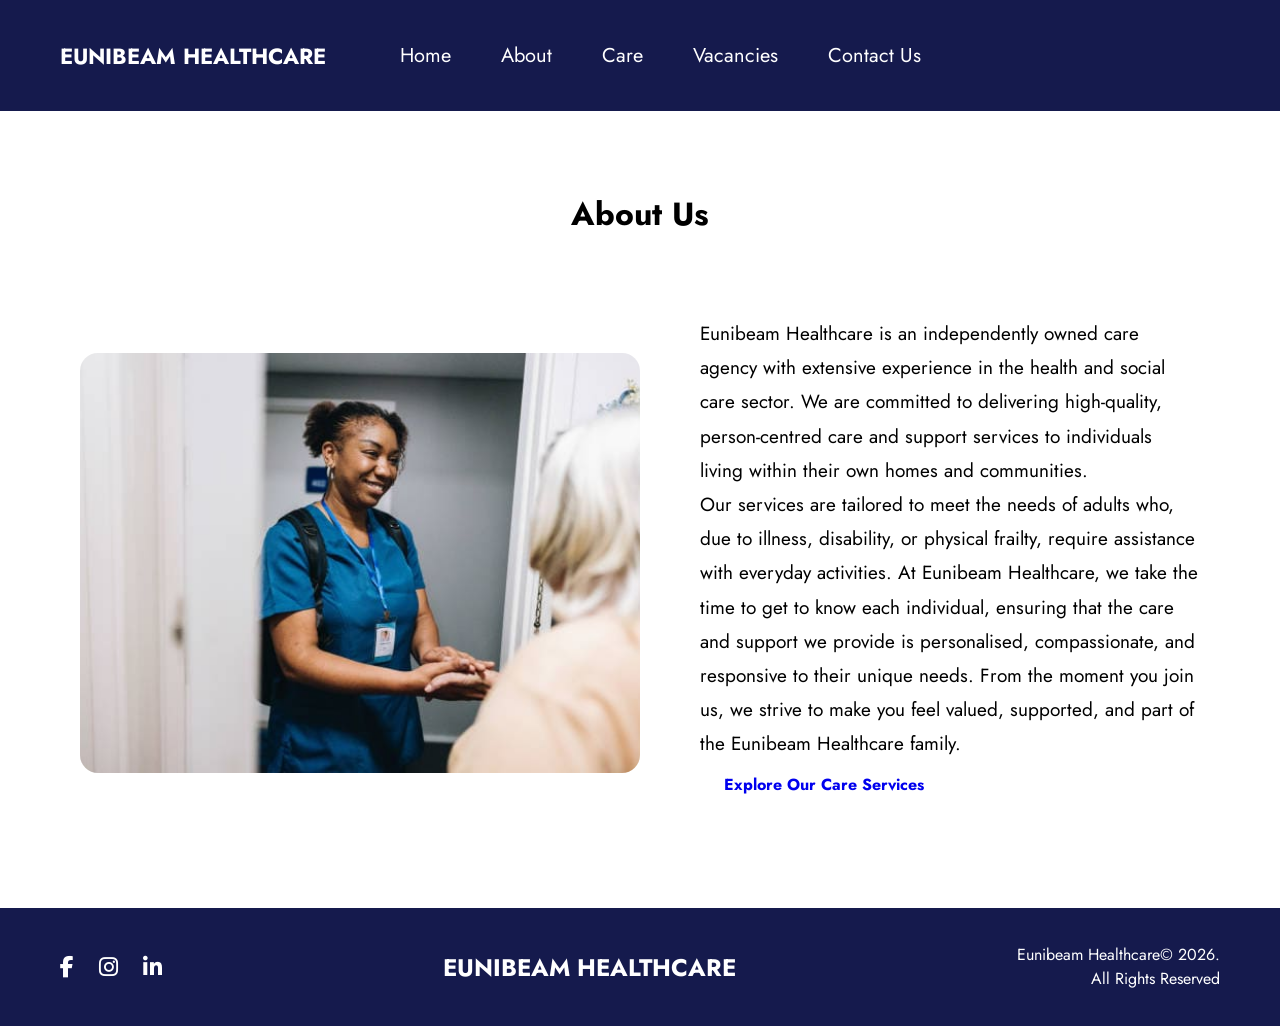
<file: about.html>
<!DOCTYPE html>
<html lang="en">
<head>
    <meta charset="UTF-8">
    <meta name="viewport" content="width=device-width, initial-scale=1.0">
    
    <title>About Eunibeam Healthcare | Trusted Home Care Provider in the UK</title>

    <meta name="description" content="Learn about Eunibeam Healthcare, our mission, values, and commitment to delivering compassionate, person-centred home care services across the UK.">
    <meta name="robots" content="index, follow">

    <link rel="canonical" href="https://eunibeamhealthcare.co.uk/about.html">

    <meta property="og:title" content="About Eunibeam Healthcare">
    <meta property="og:description" content="Discover our commitment to compassionate, person-centred healthcare services.">
    <meta property="og:image" content="https://eunibeamhealthcare.co.uk/images/aboutus-2.jpg">
    <meta property="og:url" content="https://eunibeamhealthcare.co.uk/about.html">
    <meta property="og:type" content="website">

    <link rel="stylesheet" href="main.css">
    <link rel="stylesheet" href="about.css">
    <link rel="preconnect" href="https://fonts.googleapis.com">
    <link rel="preconnect" href="https://fonts.gstatic.com" crossorigin>
    <link href="https://fonts.googleapis.com/css2?family=Jost:ital,wght@0,100..900;1,100..900&display=swap" rel="stylesheet">
    <link rel="stylesheet" href="https://cdnjs.cloudflare.com/ajax/libs/font-awesome/6.5.1/css/all.min.css">
</head>
<body>

    <!-- Menu Section -->
    <nav>
        <a href="home.html" class="logo">EUNIBEAM HEALTHCARE</a>
        <ul class="menu">
            <li><a href="home.html">Home</a></li>
            <li><a href="about.html">About</a></li>
            <li><a href="care.html">Care</a></li>
            <li><a href="vacancies.html">Vacancies</a></li>
            <li><a href="contactus.html">Contact Us</a></li>
        </ul>
    </nav>

    <!--Introduction Section-->
    <h1 class="main-title">About Us</h1>

    <section class="introduction">
        <img src="images/aboutus-2.jpg" alt="Professional caregiver supporting an elderly client at home">

        <div class="text-content">
            <p>
                Eunibeam Healthcare is an independently owned care agency with extensive experience in the health and social care sector. We are committed to delivering high-quality, person-centred care and support services to individuals living within their own homes and communities.
            </p>

            <p>
                Our services are tailored to meet the needs of adults who, due to illness, disability, or physical frailty, require assistance with everyday activities. At Eunibeam Healthcare, we take the time to get to know each individual, ensuring that the care and support we provide is personalised, compassionate, and responsive to their unique needs. From the moment you join us, we strive to make you feel valued, supported, and part of the Eunibeam Healthcare family.
            </p>

            <a href="care.html" class="btn">Explore Our Care Services</a>
        </div>
    </section>

<!--Footer Section-->

<footer>
    <div class="footer-socials">
        <a href="#"><i class="fa-brands fa-facebook-f"></i></a>
        <a href="#"><i class="fa-brands fa-instagram"></i></a>
        <a href="#"><i class="fa-brands fa-linkedin-in"></i></a>
    </div>

    <div class="footer-logo">EUNIBEAM HEALTHCARE</div>

    <p class="footer-copy">
        Eunibeam Healthcare© 2026.<br>
        All Rights Reserved
    </p>
</footer>

    <!-- Link to JS -->
    <script src="script.js"></script>
</body>
</html>
</file>
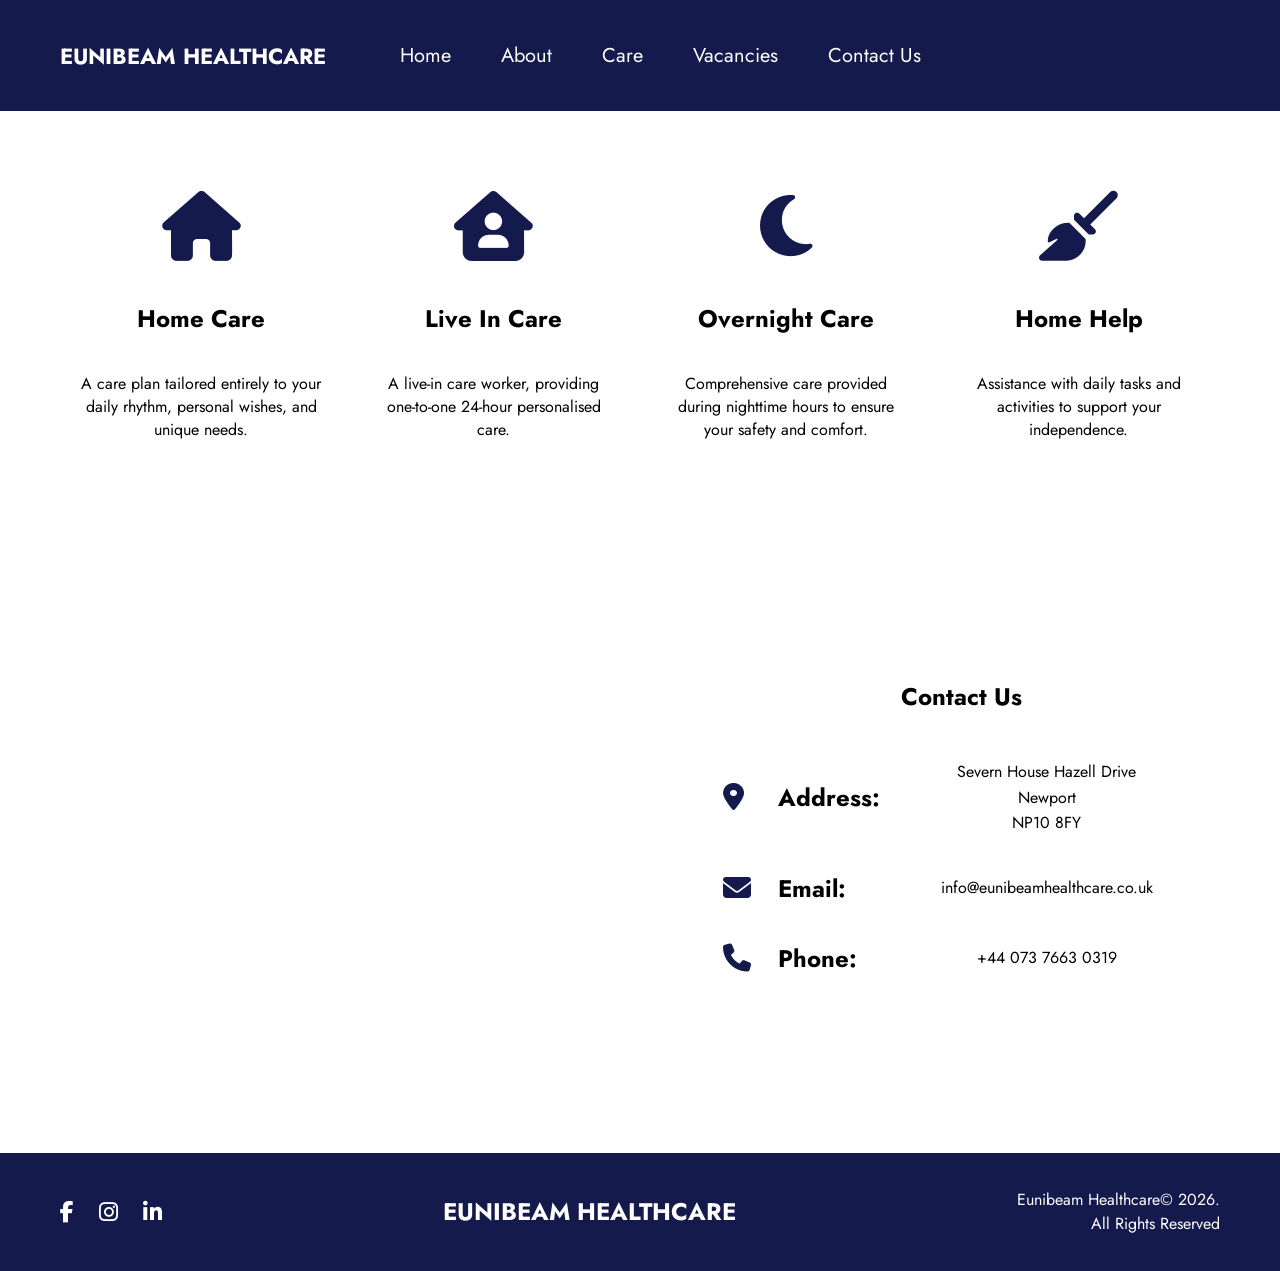
<file: care.html>
<!DOCTYPE html>
<html lang="en">
<head>
    <meta charset="UTF-8">
    <meta name="viewport" content="width=device-width, initial-scale=1.0">

    <title>Eunibeam Healthcare | Home Care & Support Services in the UK</title>

    <meta name="description" content="Explore Eunibeam Healthcare's care services, including home care, live-in care, overnight care, and home help designed to support independence, safety, and wellbeing.">
    <meta name="robots" content="index, follow">

    <link rel="canonical" href="https://eunibeamhealthcare.co.uk/care.html">

    <meta property="og:title" content="Eunibeam Healthcare | Home Care & Support Services">
    <meta property="og:description" content="Discover person-centred care services including home care, live-in care, overnight care, and home help.">
    <meta property="og:image" content="https://eunibeamhealthcare.co.uk/images/carehome-1.jpg">
    <meta property="og:url" content="https://eunibeamhealthcare.co.uk/care.html">
    <meta property="og:type" content="website">

    <link rel="stylesheet" href="main.css">
    <link rel="stylesheet" href="care.css">
    <link rel="preconnect" href="https://fonts.googleapis.com">
    <link rel="preconnect" href="https://fonts.gstatic.com" crossorigin>
    <link href="https://fonts.googleapis.com/css2?family=Jost:ital,wght@0,100..900;1,100..900&display=swap" rel="stylesheet">
    <link rel="stylesheet" href="https://cdnjs.cloudflare.com/ajax/libs/font-awesome/6.5.1/css/all.min.css">
</head>
<body>

    <!-- Menu Section -->
    <nav>
        <a href="home.html" class="logo">EUNIBEAM HEALTHCARE</a>
        <ul class="menu">
            <li><a href="home.html">Home</a></li>
            <li><a href="about.html">About</a></li>
            <li><a href="care.html">Care</a></li>
            <li><a href="vacancies.html">Vacancies</a></li>
            <li><a href="contactus.html">Contact Us</a></li>
        </ul>
    </nav>

<!--Care Services Section-->

<section class="care-services">
    <a href="home-care.html" class="card">
        <i class="fa-solid fa-house"></i>
        <h2>Home Care</h2>
        <p>A care plan tailored entirely to your daily rhythm, personal wishes, and unique needs.</p>
    </a>


    <a href="live-in-care.html" class="card">
        <i class="fa-solid fa-house-user"></i>
        <h2>Live In Care</h2>
        <p>A live-in care worker, providing one-to-one 24-hour personalised care.</p>
    </a>

    <a href="overnight-care.html" class="card">
        <i class="fa-solid fa-moon"></i>
        <h2>Overnight Care</h2>
        <p>Comprehensive care provided during nighttime hours to ensure your safety and comfort.</p>
    </a>

    <a href="home-help.html" class="card">
        <i class="fa-solid fa-broom"></i>
        <h2>Home Help</h2>
        <p>Assistance with daily tasks and activities to support your independence.</p>
    </a>
</section>

<!--Contact Us Section-->
<section class="contact-us">
    <div class="map">
        <iframe src="https://www.google.com/maps/embed?pb=!1m18!1m12!1m3!1d2480.542052945744!2d-3.047261573347267!3d51.55829582182495!2m3!1f0!2f0!3f0!3m2!1i1024!2i768!4f13.1!3m3!1m2!1s0x4871eba6efa26445%3A0x283ad8e252f9e01e!2sHSJ%20accountants%2C%20business%20%26%20tax%20advisors!5e0!3m2!1sen!2suk!4v1782477375162!5m2!1sen!2suk" width="600" height="450" style="border:0;" allowfullscreen="" loading="lazy" referrerpolicy="strict-origin-when-cross-origin" title="Eunibeam Healthcare location map"></iframe>
    </div>

    <div class="contact-info">
    <h1>Contact Us</h1>

    <div class="contact-item">
        <i class="fa-solid fa-location-dot"></i>
        <h2>Address:</h2>
        <p>Severn House Hazell Drive<br>Newport<br>NP10 8FY</p>
    </div>

    <div class="contact-item">
        <i class="fa-solid fa-envelope"></i>
        <h2>Email:</h2>
        <p>
            <a href="mailto:info@care.com" onclick="return confirm('Are you sure you want to email us?')">
                info@eunibeamhealthcare.co.uk
            </a>
        </p>
    </div>

    <div class="contact-item">
        <i class="fa-solid fa-phone"></i>
        <h2>Phone:</h2>
        <p>
            <a href="tel:+4407376630319" onclick="return confirm('Are you sure you want to call us?')">
                +44 073 7663 0319
            </a>
        </p>
    </div>
</div>
</section>

<!--Footer Section-->

<footer>
    <div class="footer-socials">
        <a href="#"><i class="fa-brands fa-facebook-f"></i></a>
        <a href="#"><i class="fa-brands fa-instagram"></i></a>
        <a href="#"><i class="fa-brands fa-linkedin-in"></i></a>
    </div>

    <div class="footer-logo">EUNIBEAM HEALTHCARE</div>

    <p class="footer-copy">
        Eunibeam Healthcare© 2026.<br>
        All Rights Reserved
    </p>
</footer>


 <!-- Link to JS -->
    <script src="script.js"></script>

</body>
</html>
</file>
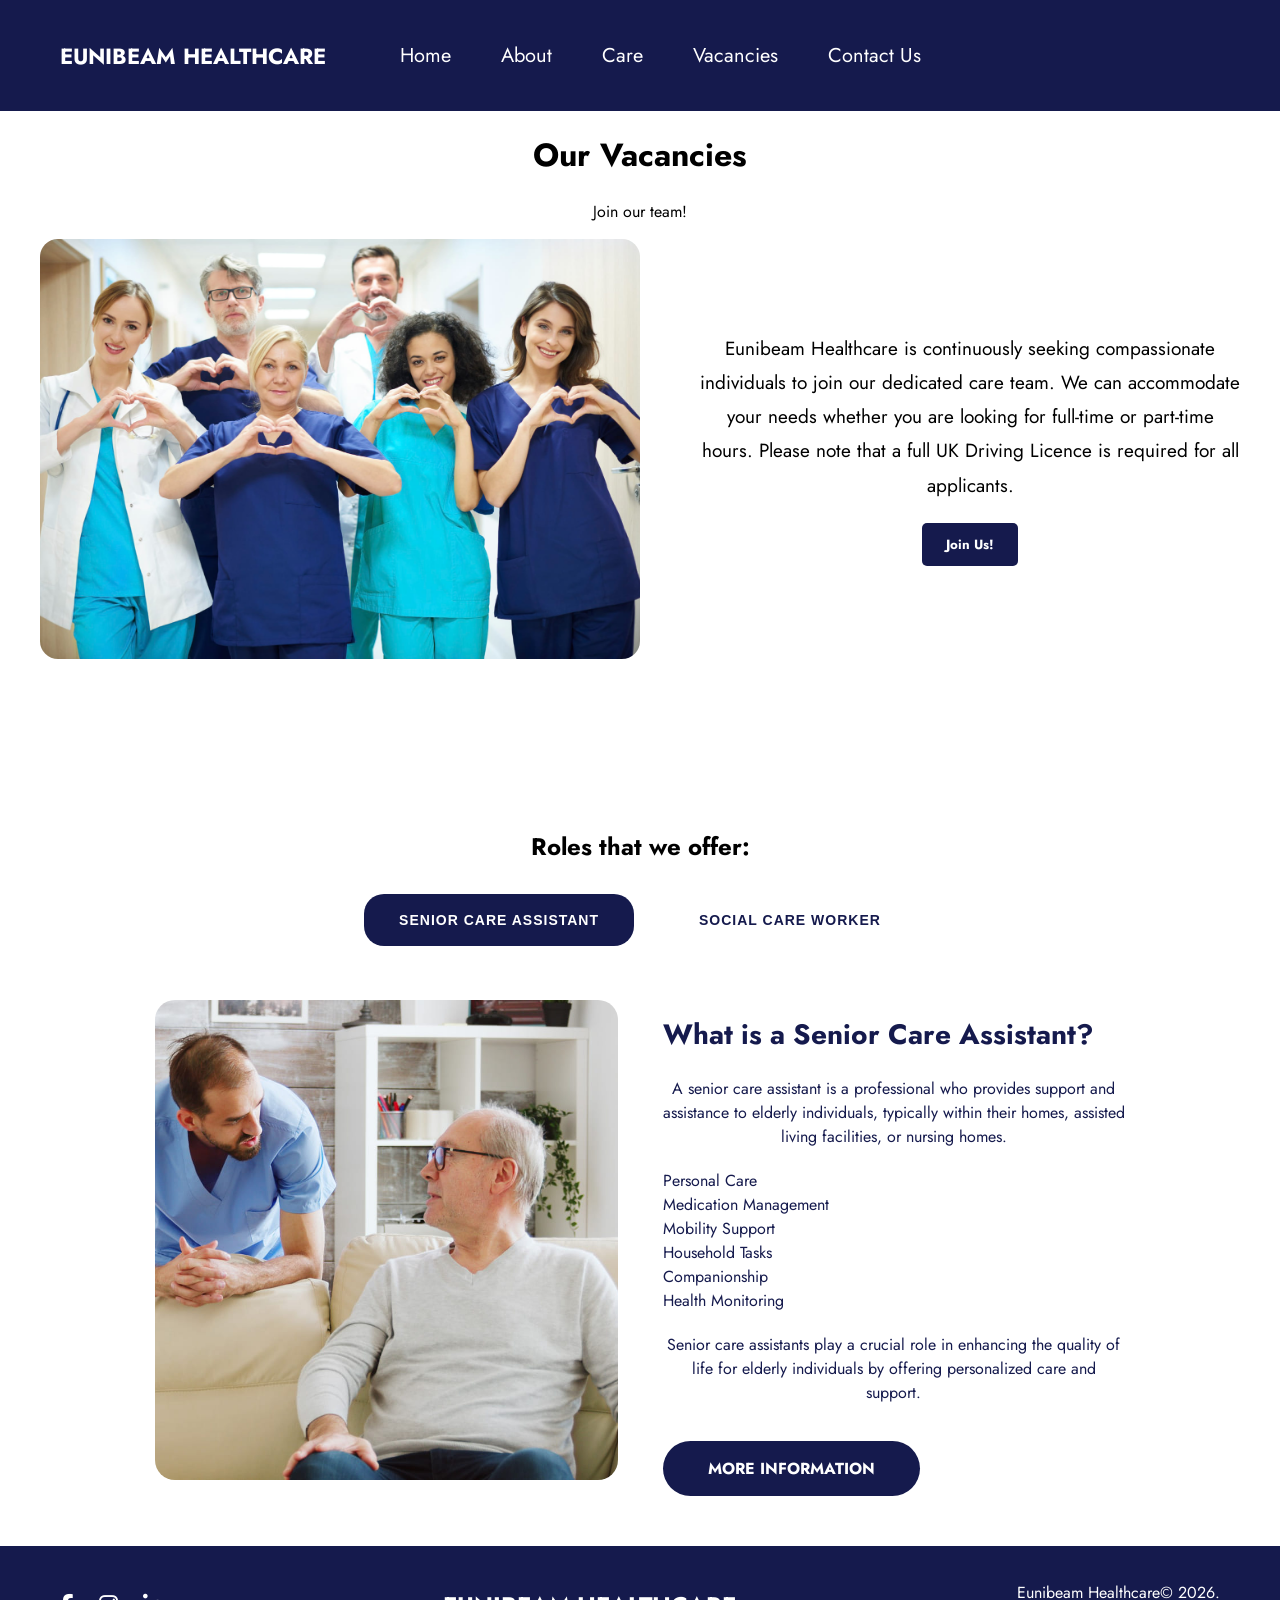
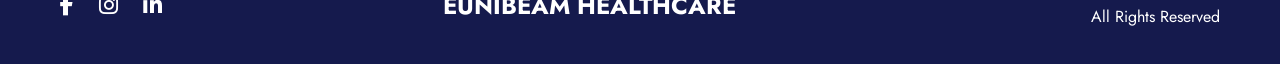
<file: vacancies.html>
<!DOCTYPE html>
<html lang="en">
<head>
    <meta charset="UTF-8">
    <meta name="viewport" content="width=device-width, initial-scale=1.0">

    <title>Healthcare Vacancies | Join the Eunibeam Healthcare Team</title>

    <meta name="description" content="Explore rewarding healthcare career opportunities at Eunibeam Healthcare. Join our compassionate team as a Senior Care Assistant or Social Care Worker and make a difference every day.">

    <meta name="robots" content="index, follow">

    <link rel="canonical" href="https://eunibeamhealthcare.co.uk/vacancies.html">

    <meta property="og:title" content="Healthcare Vacancies | Eunibeam Healthcare">
    <meta property="og:description" content="Discover exciting healthcare career opportunities with Eunibeam Healthcare and become part of our dedicated care team.">
    <meta property="og:image" content="https://eunibeamhealthcare.co.uk/images/vacancies-1.jpg">
    <meta property="og:url" content="https://eunibeamhealthcare.co.uk/vacancies.html">
    <meta property="og:type" content="website">

    <link rel="stylesheet" href="main.css">
    <link rel="stylesheet" href="vacancies.css">
    <link rel="preconnect" href="https://fonts.googleapis.com">
    <link rel="preconnect" href="https://fonts.gstatic.com" crossorigin>
    <link href="https://fonts.googleapis.com/css2?family=Jost:ital,wght@0,100..900;1,100..900&display=swap" rel="stylesheet">
    <link rel="stylesheet" href="https://cdnjs.cloudflare.com/ajax/libs/font-awesome/6.5.1/css/all.min.css">
</head>
<body>

    <!-- Menu Section -->
    <nav>
        <a href="home.html" class="logo">EUNIBEAM HEALTHCARE</a>
        <ul class="menu">
            <li><a href="home.html">Home</a></li>
            <li><a href="about.html">About</a></li>
            <li><a href="care.html">Care</a></li>
            <li><a href="vacancies.html">Vacancies</a></li>
            <li><a href="contactus.html">Contact Us</a></li>
        </ul>
    </nav>

    <h1>Our Vacancies</h1>
    <p>Join our team!</p>

    <!-- intro -->
    <section class="intro">
        <img src="images/vacancies-1.jpg" alt="Healthcare professionals working together at Eunibeam Healthcare">

        <div class="content">
            <p>
                Eunibeam Healthcare is continuously seeking compassionate individuals to join our dedicated care team. We can accommodate your needs whether you are looking for full-time or part-time hours. Please note that a full UK Driving Licence is required for all applicants.
            </p>

            <button>
                <a href="join-us.html">Join Us!</a>
            </button>
        </div>
    </section>

    <!--Roles available-->
    <section class="roles">
        <h1>Roles that we offer:</h1>

        <div class="role-tabs">
            <button class="role-tab active" data-role="senior">Senior Care Assistant</button>
            <button class="role-tab" data-role="social">Social Care Worker</button>
        </div>

        <div class="role-content">
            <div class="role-image">
                <img id="roleImage" src="images/seniorcareassistance-1.jpg" alt="Senior Care Assistant supporting an elderly client">
            </div>

            <div class="role-text">
                <h2 id="roleTitle">What is a Senior Care Assistant?</h2>

                <p id="roleDescription">
                    A senior care assistant is a professional who provides support and assistance to elderly individuals, typically within their homes, assisted living facilities, or nursing homes.
                </p>

                <ul id="roleList">
                    <li>Personal Care</li>
                    <li>Medication Management</li>
                    <li>Mobility Support</li>
                    <li>Household Tasks</li>
                    <li>Companionship</li>
                    <li>Health Monitoring</li>
                </ul>

                <p id="roleEnding">
                    Senior care assistants play a crucial role in enhancing the quality of life for elderly individuals by offering personalized care and support.
                </p>

                <a href="join-us.html" class="role-btn">More Information</a>
            </div>
        </div>
    </section>

    <!--Footer Section-->

    <footer>
        <div class="footer-socials">
            <a href="#"><i class="fa-brands fa-facebook-f"></i></a>
            <a href="#"><i class="fa-brands fa-instagram"></i></a>
            <a href="#"><i class="fa-brands fa-linkedin-in"></i></a>
        </div>

        <div class="footer-logo">EUNIBEAM HEALTHCARE</div>

        <p class="footer-copy">
            Eunibeam Healthcare© 2026.<br>
            All Rights Reserved
        </p>
    </footer>

    <!-- Link to JS -->
    <script src="script.js"></script>

</body>
</html>
</file>
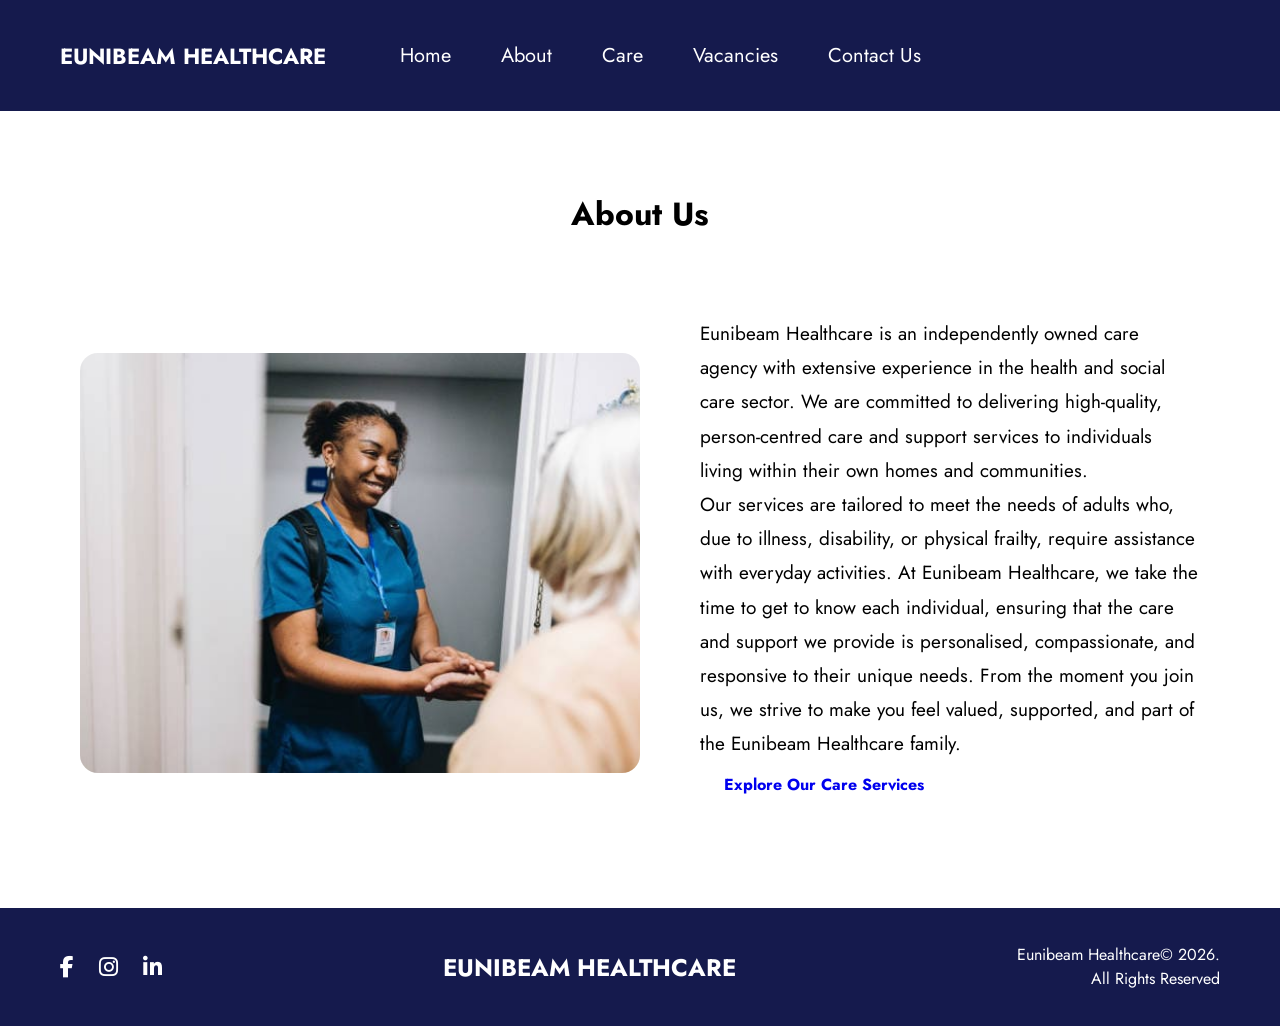
<file: pages/about.html>
<!DOCTYPE html>
<html lang="en">
<head>
    <meta charset="UTF-8">
    <meta name="viewport" content="width=device-width, initial-scale=1.0">
    
    <title>About Eunibeam Healthcare | Trusted Home Care Provider in the UK</title>

    <meta name="description" content="Learn about Eunibeam Healthcare, our mission, values, and commitment to delivering compassionate, person-centred home care services across the UK.">
    <meta name="robots" content="index, follow">

    <link rel="canonical" href="https://eunibeamhealthcare.co.uk/about.html">

    <meta property="og:title" content="About Eunibeam Healthcare">
    <meta property="og:description" content="Discover our commitment to compassionate, person-centred healthcare services.">
    <meta property="og:image" content="https://eunibeamhealthcare.co.uk/images/aboutus-2.jpg">
    <meta property="og:url" content="https://eunibeamhealthcare.co.uk/about.html">
    <meta property="og:type" content="website">

    <link rel="stylesheet" href="../css/main.css">
    <link rel="stylesheet" href="../css/about.css">
    <link rel="preconnect" href="https://fonts.googleapis.com">
    <link rel="preconnect" href="https://fonts.gstatic.com" crossorigin>
    <link href="https://fonts.googleapis.com/css2?family=Jost:ital,wght@0,100..900;1,100..900&display=swap" rel="stylesheet">
    <link rel="stylesheet" href="https://cdnjs.cloudflare.com/ajax/libs/font-awesome/6.5.1/css/all.min.css">
</head>
<body>

    <!-- Menu Section -->
    <nav>
        <a href="../index.html" class="logo">EUNIBEAM HEALTHCARE</a>
        <ul class="menu">
            <li><a href="../index.html">Home</a></li>
            <li><a href="about.html">About</a></li>
            <li><a href="care.html">Care</a></li>
            <li><a href="vacancies.html">Vacancies</a></li>
            <li><a href="contactus.html">Contact Us</a></li>
        </ul>
    </nav>

    <!--Introduction Section-->
    <h1 class="main-title">About Us</h1>

    <section class="introduction">
        <img src="../images/aboutus-2.jpg" alt="Professional caregiver supporting an elderly client at home">

        <div class="text-content">
            <p>
                Eunibeam Healthcare is an independently owned care agency with extensive experience in the health and social care sector. We are committed to delivering high-quality, person-centred care and support services to individuals living within their own homes and communities.
            </p>

            <p>
                Our services are tailored to meet the needs of adults who, due to illness, disability, or physical frailty, require assistance with everyday activities. At Eunibeam Healthcare, we take the time to get to know each individual, ensuring that the care and support we provide is personalised, compassionate, and responsive to their unique needs. From the moment you join us, we strive to make you feel valued, supported, and part of the Eunibeam Healthcare family.
            </p>

            <a href="care.html" class="btn">Explore Our Care Services</a>
        </div>
    </section>

<!--Footer Section-->

<footer>
    <div class="footer-socials">
        <a href="#"><i class="fa-brands fa-facebook-f"></i></a>
        <a href="#"><i class="fa-brands fa-instagram"></i></a>
        <a href="#"><i class="fa-brands fa-linkedin-in"></i></a>
    </div>

    <div class="footer-logo">EUNIBEAM HEALTHCARE</div>

    <p class="footer-copy">
        Eunibeam Healthcare© 2026.<br>
        All Rights Reserved
    </p>
</footer>

    <!-- Link to JS -->
    <script src="../js/script.js"></script>
</body>
</html>
</file>
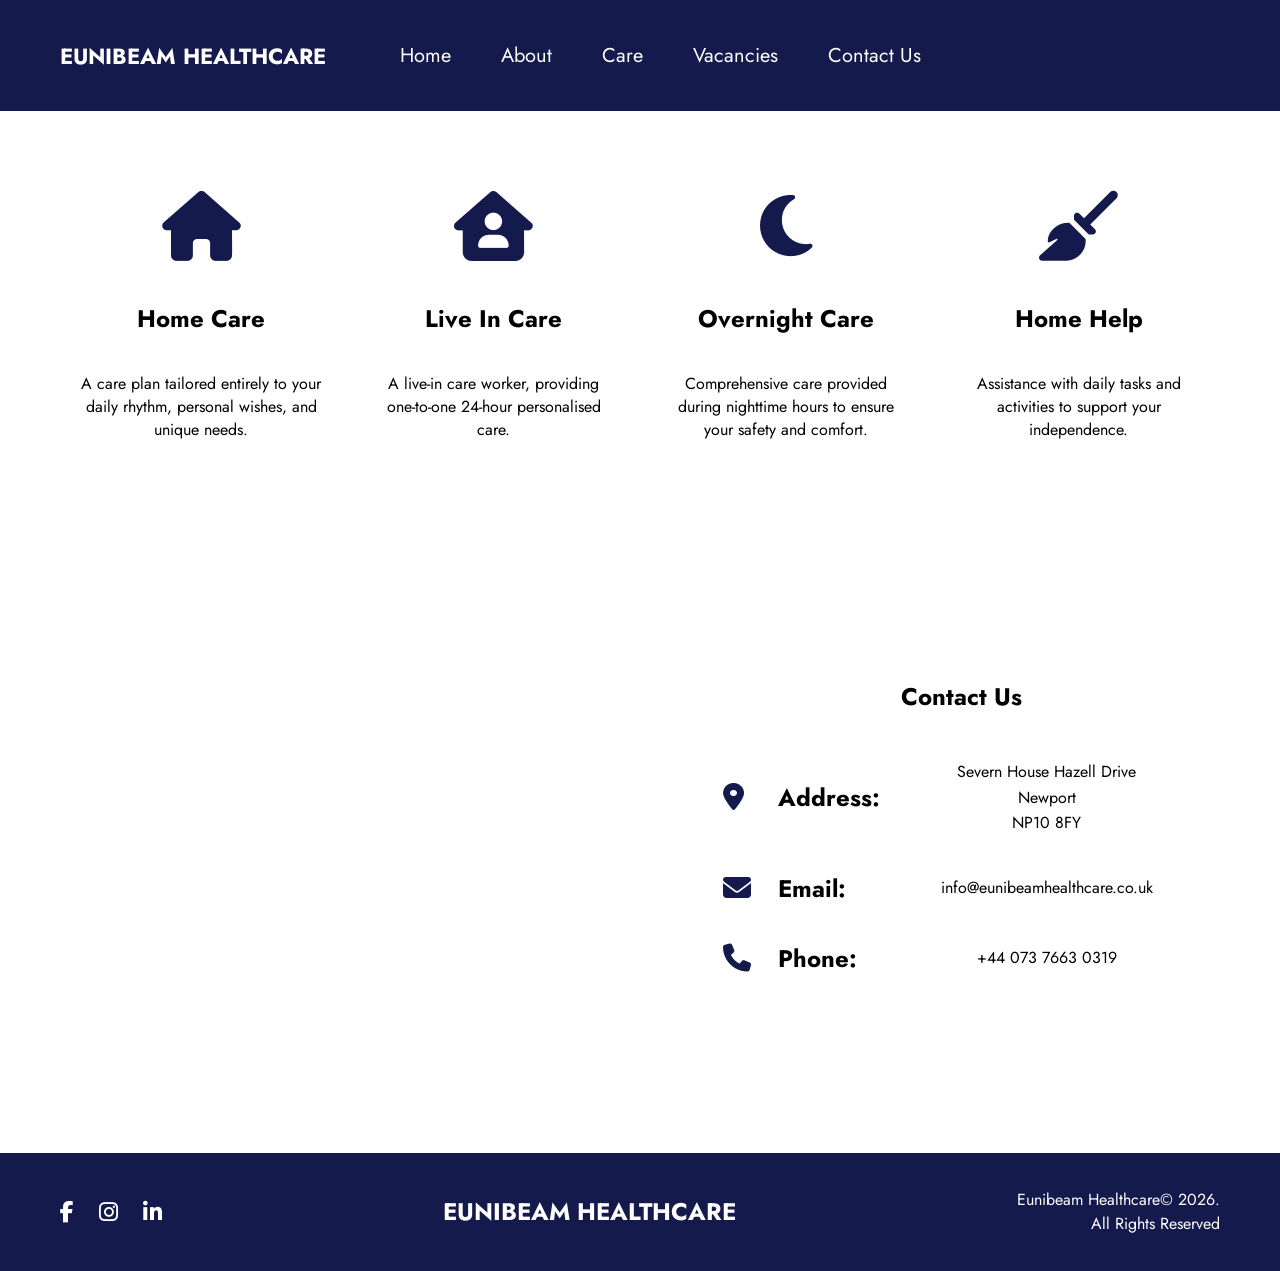
<file: pages/care.html>
<!DOCTYPE html>
<html lang="en">
<head>
    <meta charset="UTF-8">
    <meta name="viewport" content="width=device-width, initial-scale=1.0">

    <title>Eunibeam Healthcare | Home Care & Support Services in the UK</title>

    <meta name="description" content="Explore Eunibeam Healthcare's care services, including home care, live-in care, overnight care, and home help designed to support independence, safety, and wellbeing.">
    <meta name="robots" content="index, follow">

    <link rel="canonical" href="https://eunibeamhealthcare.co.uk/care.html">

    <meta property="og:title" content="Eunibeam Healthcare | Home Care & Support Services">
    <meta property="og:description" content="Discover person-centred care services including home care, live-in care, overnight care, and home help.">
    <meta property="og:image" content="https://eunibeamhealthcare.co.uk/images/carehome-1.jpg">
    <meta property="og:url" content="https://eunibeamhealthcare.co.uk/care.html">
    <meta property="og:type" content="website">

    <link rel="stylesheet" href="../css/main.css">
    <link rel="stylesheet" href="../css/care.css">
    <link rel="preconnect" href="https://fonts.googleapis.com">
    <link rel="preconnect" href="https://fonts.gstatic.com" crossorigin>
    <link href="https://fonts.googleapis.com/css2?family=Jost:ital,wght@0,100..900;1,100..900&display=swap" rel="stylesheet">
    <link rel="stylesheet" href="https://cdnjs.cloudflare.com/ajax/libs/font-awesome/6.5.1/css/all.min.css">
</head>
<body>

    <!-- Menu Section -->
    <nav>
        <a href="../index.html" class="logo">EUNIBEAM HEALTHCARE</a>
        <ul class="menu">
            <li><a href="../index.html">Home</a></li>
            <li><a href="about.html">About</a></li>
            <li><a href="care.html">Care</a></li>
            <li><a href="vacancies.html">Vacancies</a></li>
            <li><a href="contactus.html">Contact Us</a></li>
        </ul>
    </nav>

<!--Care Services Section-->

<section class="care-services">
    <a href="home-care.html" class="card">
        <i class="fa-solid fa-house"></i>
        <h2>Home Care</h2>
        <p>A care plan tailored entirely to your daily rhythm, personal wishes, and unique needs.</p>
    </a>


    <a href="live-in-care.html" class="card">
        <i class="fa-solid fa-house-user"></i>
        <h2>Live In Care</h2>
        <p>A live-in care worker, providing one-to-one 24-hour personalised care.</p>
    </a>

    <a href="overnight-care.html" class="card">
        <i class="fa-solid fa-moon"></i>
        <h2>Overnight Care</h2>
        <p>Comprehensive care provided during nighttime hours to ensure your safety and comfort.</p>
    </a>

    <a href="home-help.html" class="card">
        <i class="fa-solid fa-broom"></i>
        <h2>Home Help</h2>
        <p>Assistance with daily tasks and activities to support your independence.</p>
    </a>
</section>

<!--Contact Us Section-->
<section class="contact-us">
    <div class="map">
        <iframe src="https://www.google.com/maps/embed?pb=!1m18!1m12!1m3!1d2480.542052945744!2d-3.047261573347267!3d51.55829582182495!2m3!1f0!2f0!3f0!3m2!1i1024!2i768!4f13.1!3m3!1m2!1s0x4871eba6efa26445%3A0x283ad8e252f9e01e!2sHSJ%20accountants%2C%20business%20%26%20tax%20advisors!5e0!3m2!1sen!2suk!4v1782477375162!5m2!1sen!2suk" width="600" height="450" style="border:0;" allowfullscreen="" loading="lazy" referrerpolicy="strict-origin-when-cross-origin" title="Eunibeam Healthcare location map"></iframe>
    </div>

    <div class="contact-info">
    <h1>Contact Us</h1>

    <div class="contact-item">
        <i class="fa-solid fa-location-dot"></i>
        <h2>Address:</h2>
        <p>Severn House Hazell Drive<br>Newport<br>NP10 8FY</p>
    </div>

    <div class="contact-item">
        <i class="fa-solid fa-envelope"></i>
        <h2>Email:</h2>
        <p>
            <a href="mailto:info@care.com" onclick="return confirm('Are you sure you want to email us?')">
                info@eunibeamhealthcare.co.uk
            </a>
        </p>
    </div>

    <div class="contact-item">
        <i class="fa-solid fa-phone"></i>
        <h2>Phone:</h2>
        <p>
            <a href="tel:+4407376630319" onclick="return confirm('Are you sure you want to call us?')">
                +44 073 7663 0319
            </a>
        </p>
    </div>
</div>
</section>

<!--Footer Section-->

<footer>
    <div class="footer-socials">
        <a href="#"><i class="fa-brands fa-facebook-f"></i></a>
        <a href="#"><i class="fa-brands fa-instagram"></i></a>
        <a href="#"><i class="fa-brands fa-linkedin-in"></i></a>
    </div>

    <div class="footer-logo">EUNIBEAM HEALTHCARE</div>

    <p class="footer-copy">
        Eunibeam Healthcare© 2026.<br>
        All Rights Reserved
    </p>
</footer>


 <!-- Link to JS -->
    <script src="../js/script.js"></script>

</body>
</html>
</file>
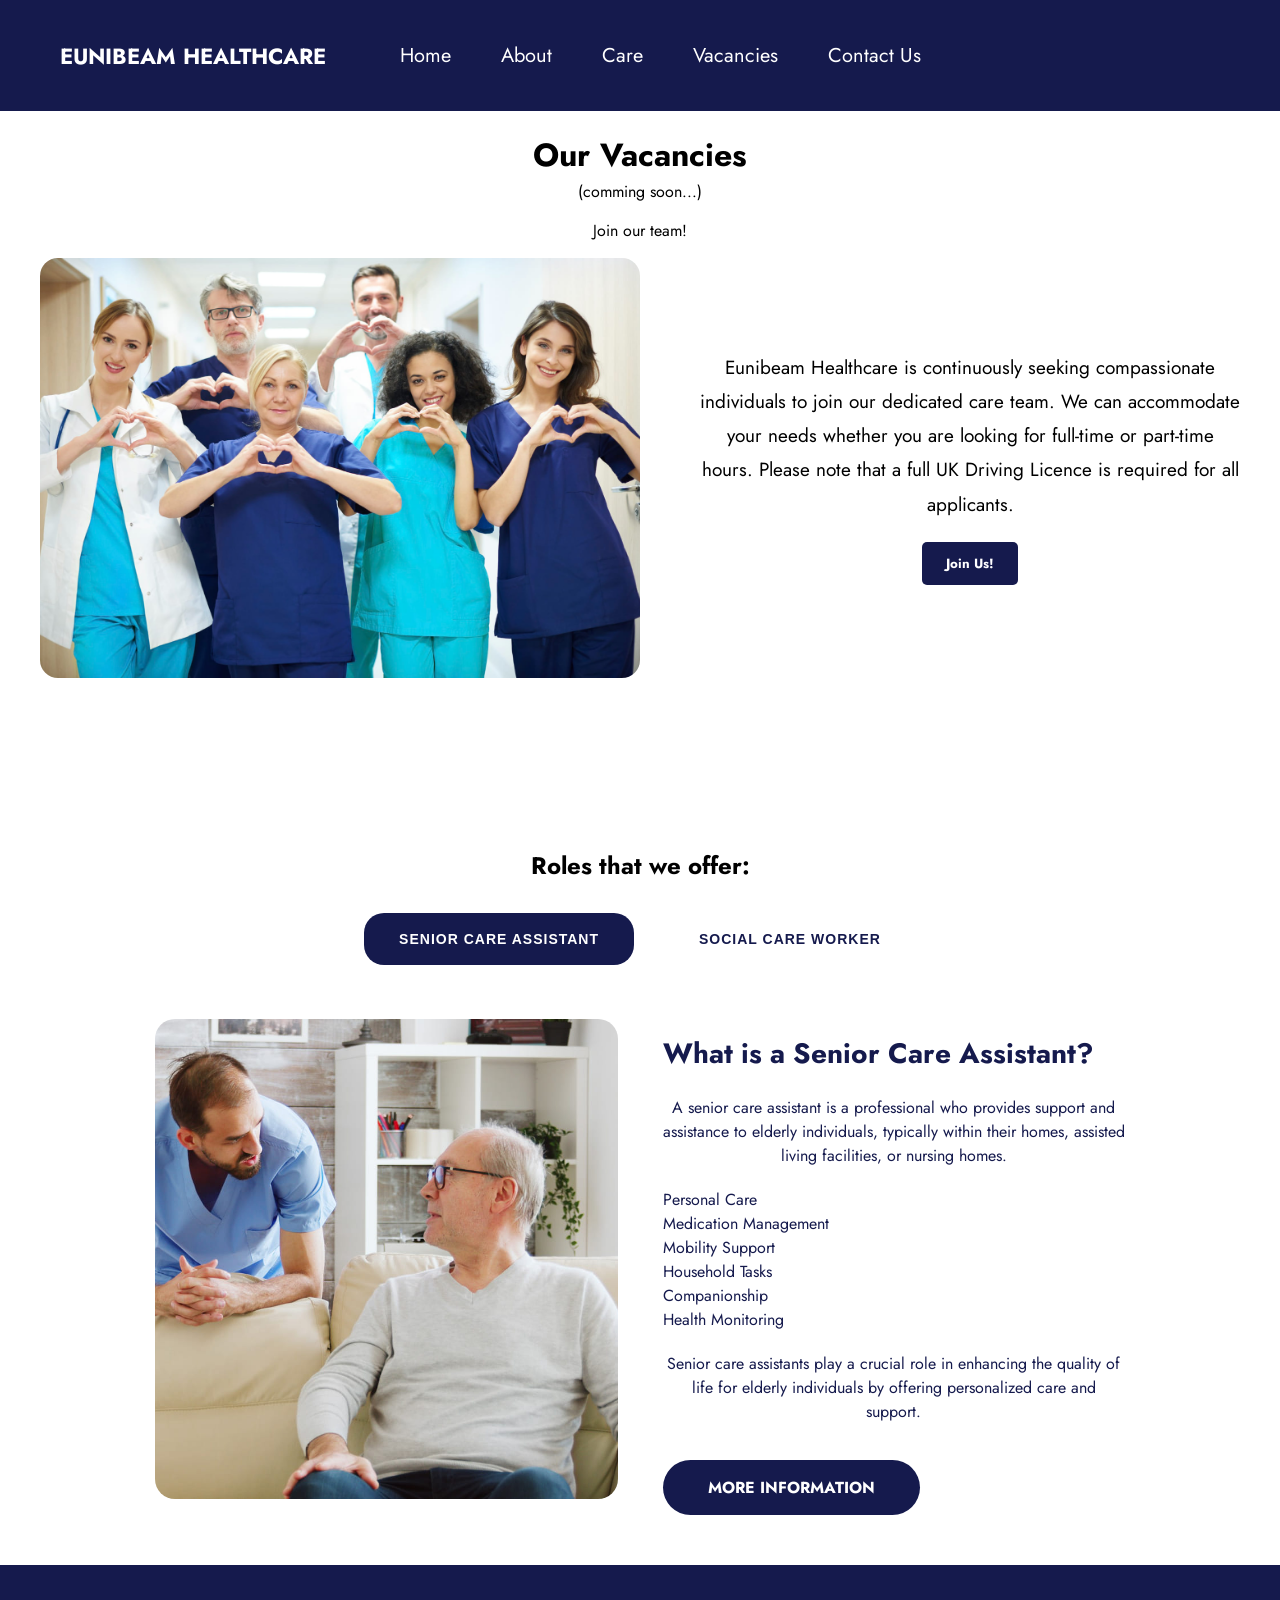
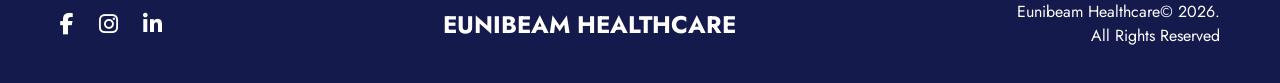
<file: pages/vacancies.html>
<!DOCTYPE html>
<html lang="en">
<head>
    <meta charset="UTF-8">
    <meta name="viewport" content="width=device-width, initial-scale=1.0">

    <title>Healthcare Vacancies | Join the Eunibeam Healthcare Team</title>

    <meta name="description" content="Explore rewarding healthcare career opportunities at Eunibeam Healthcare. Join our compassionate team as a Senior Care Assistant or Social Care Worker and make a difference every day.">

    <meta name="robots" content="index, follow">

    <link rel="canonical" href="https://eunibeamhealthcare.co.uk/vacancies.html">

    <meta property="og:title" content="Healthcare Vacancies | Eunibeam Healthcare">
    <meta property="og:description" content="Discover exciting healthcare career opportunities with Eunibeam Healthcare and become part of our dedicated care team.">
    <meta property="og:image" content="https://eunibeamhealthcare.co.uk/images/vacancies-1.jpg">
    <meta property="og:url" content="https://eunibeamhealthcare.co.uk/vacancies.html">
    <meta property="og:type" content="website">

    <link rel="stylesheet" href="../css/main.css">
    <link rel="stylesheet" href="../css/vacancies.css">
    <link rel="preconnect" href="https://fonts.googleapis.com">
    <link rel="preconnect" href="https://fonts.gstatic.com" crossorigin>
    <link href="https://fonts.googleapis.com/css2?family=Jost:ital,wght@0,100..900;1,100..900&display=swap" rel="stylesheet">
    <link rel="stylesheet" href="https://cdnjs.cloudflare.com/ajax/libs/font-awesome/6.5.1/css/all.min.css">
</head>
<body>

    <!-- Menu Section -->
    <nav>
        <a href="../index.html" class="logo">EUNIBEAM HEALTHCARE</a>
        <ul class="menu">
            <li><a href="../index.html">Home</a></li>
            <li><a href="about.html">About</a></li>
            <li><a href="care.html">Care</a></li>
            <li><a href="vacancies.html">Vacancies</a></li>
            <li><a href="contactus.html">Contact Us</a></li>
        </ul>
    </nav>

    <h1>Our Vacancies</h1>
    <p class="subtitle">(comming soon...)</p>
    <p>Join our team!</p>

    <!-- intro -->
    <section class="intro">
        <img src="../images/vacancies-1.jpg" alt="Healthcare professionals working together at Eunibeam Healthcare">

        <div class="content">
            <p>
                Eunibeam Healthcare is continuously seeking compassionate individuals to join our dedicated care team. We can accommodate your needs whether you are looking for full-time or part-time hours. Please note that a full UK Driving Licence is required for all applicants.
            </p>

            <button>
                <a href="join-us.html">Join Us!</a>
            </button>
        </div>
    </section>

    <!--Roles available-->
    <section class="roles">
        <h1>Roles that we offer:</h1>

        <div class="role-tabs">
            <button class="role-tab active" data-role="senior">Senior Care Assistant</button>
            <button class="role-tab" data-role="social">Social Care Worker</button>
        </div>

        <div class="role-content">
            <div class="role-image">
                <img id="roleImage" src="../images/seniorcareassistance-1.jpg" alt="Senior Care Assistant supporting an elderly client">
            </div>

            <div class="role-text">
                <h2 id="roleTitle">What is a Senior Care Assistant?</h2>

                <p id="roleDescription">
                    A senior care assistant is a professional who provides support and assistance to elderly individuals, typically within their homes, assisted living facilities, or nursing homes.
                </p>

                <ul id="roleList">
                    <li>Personal Care</li>
                    <li>Medication Management</li>
                    <li>Mobility Support</li>
                    <li>Household Tasks</li>
                    <li>Companionship</li>
                    <li>Health Monitoring</li>
                </ul>

                <p id="roleEnding">
                    Senior care assistants play a crucial role in enhancing the quality of life for elderly individuals by offering personalized care and support.
                </p>

                <a href="join-us.html" class="role-btn">More Information</a>
            </div>
        </div>
    </section>

    <!--Footer Section-->

    <footer>
        <div class="footer-socials">
            <a href="#"><i class="fa-brands fa-facebook-f"></i></a>
            <a href="#"><i class="fa-brands fa-instagram"></i></a>
            <a href="#"><i class="fa-brands fa-linkedin-in"></i></a>
        </div>

        <div class="footer-logo">EUNIBEAM HEALTHCARE</div>

        <p class="footer-copy">
            Eunibeam Healthcare© 2026.<br>
            All Rights Reserved
        </p>
    </footer>

    <!-- Link to JS -->
    <script src="../js/script.js"></script>

</body>
</html>
</file>
<file: main.css>
body {
    font-family: "Jost", sans-serif;
    margin: 0;
    padding: 0;
    box-sizing: border-box;
}
/*Menu Section*/
nav {
    background: #151A4D;
    padding: 15px;
    position: relative;
}

.menu {
    list-style: none;
    display: flex;
    justify-content: center;
    flex-wrap: wrap; 
    gap: 20px;
}

.menu li a {
    color: white;
    font-size: 20px;
    text-decoration: none;
    padding: 10px 15px;
    display: block;
    transition: 0.3s;
}

.logo {
    position: absolute;
    left: 60px;
    top: 50%;
    transform: translateY(-50%);

    color: white;
    text-decoration: none;
    font-weight: bold;
    font-size: 22px;
}

footer {
    background-color: #151A4D;
    padding: 35px 60px;
    display: flex;
    align-items: center;
    justify-content: space-between;
}

.footer-socials {
    display: flex;
    gap: 25px;
}

.footer-socials a,
.footer-logo,
.footer-copy {
    color: white;
}

.footer-socials a {
    font-size: 22px;
    text-decoration: none;
}

.footer-logo {
    font-size: 24px;
    font-weight: bold;
}

.footer-copy {
    text-align: right;
    margin: 0;
    line-height: 1.5;
}


/* Tablet */
@media (max-width: 768px) {
    .menu {
        gap: 10px;
    }

    .menu li a {
        padding: 8px 12px;
    }
}

/* Phone */
@media (max-width: 480px) {
    .menu {
        flex-direction: column;
        align-items: center;
    }

    .menu li {
        width: 100%;
        text-align: center;
    }
}

/*Slideshow Section*/
.slideshow {
  position: relative;
  height: 100vh;
  overflow: hidden;
}

.slide {
  position: absolute;
  width: 100%;
  height: 100%;
  opacity: 0;
  transition: opacity 0.8s ease;
}

.slide.active {
  opacity: 1;
}

.slide img {
  width: 100%;
  height: 100%;
  object-fit: cover;
}

.overlay {
  position: absolute;
  top: 50%;
  left: 10%;
  transform: translateY(-50%);
  color: white;
  max-width: 600px;
  z-index: 2;
}

.overlay h1 {
  font-size: 3rem;
  margin-bottom: 1rem;
}

.overlay p {
  font-size: 1.2rem;
  margin-bottom: 1.5rem;
}

.buttons {
  display: flex;
  gap: 1rem;
}

.btn {
  text-decoration: none;
  padding: 12px 24px;
  border-radius: 5px;
  font-weight: bold;
}

.primary {
  background: #151A4D;
  color: white;
}

.secondary {
  background: white;
  color: #333;
}
.slide::after {
  content: "";
  position: absolute;
  inset: 0;
  background: rgba(0, 0, 0, 0.4);
}

*,
*::before,
*::after {
    box-sizing: border-box;
}

html {
    overflow-x: hidden;
}

body {
    overflow-x: hidden;
}

/* Laptop / smaller desktop */
@media (max-width: 1200px) {
    .logo {
        left: 25px;
        font-size: 20px;
    }

    .menu {
        justify-content: flex-end;
        padding-left: 220px;
    }
}

/* Tablet */
@media (max-width: 900px) {
    nav {
        padding: 20px;
    }

    .logo {
        position: static;
        display: block;
        transform: none;
        text-align: center;
        margin-bottom: 15px;
    }

    .menu {
        padding-left: 0;
        margin: 0;
        justify-content: center;
        gap: 12px;
    }

    .menu li a {
        font-size: 18px;
    }

    footer {
        flex-direction: column;
        gap: 20px;
        text-align: center;
        padding: 30px 20px;
    }

    .footer-copy {
        text-align: center;
    }

    .slideshow {
        height: 75vh;
    }

    .overlay {
        left: 6%;
        right: 6%;
        max-width: 90%;
    }

    .overlay h1 {
        font-size: 2.3rem;
    }

    .overlay p {
        font-size: 1.05rem;
    }
}

/* Phone */
@media (max-width: 600px) {
    nav {
        padding: 18px 10px;
    }

    .logo {
        font-size: 18px;
        margin-bottom: 12px;
    }

    .menu {
        flex-direction: column;
        align-items: center;
        gap: 5px;
        padding: 0;
    }

    .menu li {
        width: 100%;
        text-align: center;
    }

    .menu li a {
        font-size: 16px;
        padding: 8px 10px;
    }

    .slideshow {
        height: 70vh;
    }

    .overlay {
        left: 20px;
        right: 20px;
        max-width: none;
    }

    .overlay h1 {
        font-size: 1.8rem;
    }

    .overlay p {
        font-size: 0.95rem;
    }

    .buttons {
        flex-direction: column;
        gap: 10px;
    }

    .btn {
        text-align: center;
        padding: 10px 18px;
    }

    footer {
        padding: 25px 15px;
    }

    .footer-socials {
        gap: 18px;
    }

    .footer-logo {
        font-size: 20px;
        text-align: center;
    }

    .footer-copy {
        font-size: 14px;
    }
}
</file>
<file: about.css>
.main-title{
    text-align: center;
    margin: 80px;
}

.introduction{
    max-width: 1200px;
    margin: 0 auto 100px;
    padding: 0 40px;

    display: flex;
    align-items: center;
    gap: 60px;
}

.introduction img{
    width: 50%;
    height: 420px;
    object-fit: cover;
    border-radius: 18px;
}

.text-content{
    width: 50%;
    display: flex;
    flex-direction: column;
}

.text-content p{
    font-size: 19px;
    line-height: 1.8;
    margin: 0;
}

.text-content button{
    background-color: #151A4D;
    padding: 12px 24px;
    border-radius: 5px;
    border: none;
    margin-top: 20px;
    align-self: flex-start;
}

.text-content button a{
    color: #fff;
     font-weight: bold;
    text-decoration: none;
    font-family: "Jost", sans-serif;
}

/* Tablet */
@media (max-width: 900px) {

    .main-title {
        margin: 60px 20px;
    }

    .introduction {
        flex-direction: column;
        gap: 35px;
        padding: 0 25px;
        margin-bottom: 60px;
    }

    .introduction img,
    .text-content {
        width: 100%;
    }

    .introduction img {
        height: 350px;
    }

    .text-content {
        text-align: center;
        align-items: center;
    }

    .text-content button {
        align-self: center;
    }
}

/* Phone */
@media (max-width: 600px) {

    .main-title {
        margin: 40px 15px;
        font-size: 2rem;
    }

    .introduction {
        padding: 0 18px;
        margin-bottom: 40px;
    }

    .introduction img {
        height: 260px;
    }

    .text-content p {
        font-size: 16px;
        line-height: 1.7;
    }

    .text-content button {
        width: 100%;
        max-width: 220px;
        padding: 12px 20px;
    }
}
</file>
<file: care.css>
h1{
    text-align: center;
}

p{
    text-align: center;
}

.care-services{
    max-width: 1200px;
    margin: 0 auto;
    padding: 80px 40px;
    display: grid;
    grid-template-columns: repeat(4, 1fr);
    gap: 80px 50px;
}

.card{
    text-align: center;
    text-decoration: none;
    color: inherit;
    display: flex;
    flex-direction: column;
    align-items: center;

    transition: transform 0.3s ease;
}

.card:hover{
    transform: translateY(-5px);
}

.card i{
    font-size: 70px;
    color: #151A4D;
    margin-bottom: 20px;
}

.card h3{ 
    margin: 0 0 15px;
}

.card p{
    font-size: 16px;
}

.contact-us {
    max-width: 1200px;
    margin: 0 auto;
    padding: 80px 40px;

    display: flex;
    gap: 60px;
    align-items: center;
}

.map {
    width: 55%;
}

.contact-info {
    width: 45%;
}

.map iframe {
    width: 100%;
    height: 450px;
    border: 0;
    border-radius: 18px;
}

.contact-info h1 {
    text-align: center;
    white-space: nowrap;
    margin: 0 0 45px;
}

.contact-item {
    display: grid;
    grid-template-columns: 40px 100px 1fr;
    align-items: center;
    column-gap: 15px;
    margin-bottom: 35px;
}

.contact-item i {
    font-size: 28px;
    color: #151A4D;
}

.contact-item h2 {
    margin: 0;
}

.contact-item p {
    margin: 0;
    line-height: 1.6;
    white-space: nowrap;
}

.contact-item a {
    text-decoration: none;
    color: inherit;
}

.contact-item a:hover {
    text-decoration: underline;
}

/* Tablet */
@media (max-width: 900px) {

    .care-services {
        grid-template-columns: repeat(2, 1fr);
        gap: 50px 30px;
        padding: 60px 25px;
    }

    .contact-us {
        flex-direction: column;
        gap: 40px;
        padding: 60px 25px;
    }

    .map,
    .contact-info {
        width: 100%;
    }

    .contact-info h1 {
        white-space: normal;
    }

    .contact-item {
        grid-template-columns: 40px 90px 1fr;
    }

    .contact-item p {
        white-space: normal;
    }
}

/* Phone */
@media (max-width: 600px) {

    .care-services {
        grid-template-columns: 1fr;
        gap: 40px;
        padding: 40px 20px;
    }

    .card i {
        font-size: 55px;
    }

    .card p {
        font-size: 15px;
    }

    .contact-us {
        padding: 40px 20px;
    }

    .map iframe {
        height: 300px;
    }

    .contact-info h1 {
        font-size: 2rem;
        margin-bottom: 30px;
    }

    .contact-item {
        grid-template-columns: 1fr;
        text-align: center;
        row-gap: 10px;
        margin-bottom: 30px;
    }

    .contact-item i {
        justify-self: center;
    }

    .contact-item h2,
    .contact-item p {
        text-align: center;
    }
}
</file>
<file: vacancies.css>
h1, p{
    text-align: center;
}

.intro{
    max-width: 1200px;
    margin: 0 auto 100px;
    display: flex;
    align-items: center;
    gap: 60px;
}

.intro img{
    width: 50%;
    height: 420px;
    object-fit: cover;
    border-radius: 18px;
}

.content{
    width: 50%;
    display: flex;
    flex-direction: column;
}

.content p{
    font-size: 19px;
    line-height: 1.8;
    margin: 0;
}

.content button{
    background-color: #151A4D;
    padding: 12px 24px;
    border-radius: 5px;
    border: none;
    margin-top: 20px;
    align-self: center;
}

.content button a{
    color: #fff;
     font-weight: bold;
    text-decoration: none;
    font-family: "Jost", sans-serif;
}

.roles h1{
    text-align: center;
}
.roles {
    max-width: 1050px;
    margin: 0 auto;
    padding: 50px 40px;
}

.roles h1 {
    text-align: center;
    margin-bottom: 30px;
}

.role-tabs {
    display: flex;
    justify-content: center;
    gap: 30px;
    margin-bottom: 45px;
}

.role-tab {
    border: none;
    background: transparent;
    color: #151A4D;
    font-weight: bold;
    font-size: 14px;
    letter-spacing: 1px;
    text-transform: uppercase;
    padding: 18px 35px;
    border-radius: 40px;
    cursor: pointer;
}

.role-tab.active {
    background-color: #151A4D;
    color: #fff;
    border-radius: 20px;
}

.role-content {
    display: flex;
    align-items: center;
    gap: 45px;
    opacity: 1;
    transition: opacity 0.3s ease, transform 0.3s ease;
}

.role-content.fade-out {
    opacity: 0;
    transform: translateY(10px);
}

.role-image,
.role-text {
    width: 50%;
}

.role-image img {
    width: 100%;
    height: 480px;
    object-fit: cover;
    border-radius: 20px;
}

.role-text h2 {
    color: #151A4D;
    font-size: 28px;
    margin-bottom: 22px;
}

.role-text p,
.role-text li {
    color: #151A4D;
    font-size: 16px;
    line-height: 1.5;
}

.role-text ul {
    list-style: none;
    padding: 0;
    margin: 20px 0;
}

.role-btn {
    display: inline-block;
    margin-top: 20px;
    border-radius: 40px;
    padding: 16px 45px;
    background-color: #151A4D;
    color: #fff;
    text-decoration: none;
    text-transform: uppercase;
    font-weight: bold;
}


/* Tablet */
@media (max-width: 900px) {
    .intro {
        flex-direction: column;
        gap: 30px;
        padding: 0 25px;
        margin-bottom: 60px;
    }

    .intro img,
    .content {
        width: 100%;
    }

    .intro img {
        height: 350px;
    }

    .roles {
        padding: 40px 25px;
    }

    .role-content {
        flex-direction: column;
        gap: 30px;
    }

    .role-image,
    .role-text {
        width: 100%;
    }

    .role-image img {
        height: 380px;
    }
}

/* Phone */
@media (max-width: 600px) {
    .intro {
        padding: 0 18px;
        margin-bottom: 40px;
    }

    .intro img {
        height: 260px;
    }

    .content p {
        font-size: 16px;
        line-height: 1.6;
    }

    .role-tabs {
        flex-direction: column;
        gap: 12px;
        align-items: center;
    }

    .role-tab {
        width: 100%;
        max-width: 300px;
        padding: 14px 20px;
    }

    .roles {
        padding: 30px 18px;
    }

    .role-image img {
        height: 280px;
    }

    .role-text h2 {
        font-size: 23px;
    }

    .role-text p,
    .role-text li {
        font-size: 15px;
    }

    .role-btn {
        width: 100%;
        text-align: center;
        padding: 14px 20px;
    }
}
</file>
<file: css/main.css>
body {
    font-family: "Jost", sans-serif;
    margin: 0;
    padding: 0;
    box-sizing: border-box;
}
/*Menu Section*/
nav {
    background: #151A4D;
    padding: 15px;
    position: relative;
}

.menu {
    list-style: none;
    display: flex;
    justify-content: center;
    flex-wrap: wrap; 
    gap: 20px;
}

.menu li a {
    color: white;
    font-size: 20px;
    text-decoration: none;
    padding: 10px 15px;
    display: block;
    transition: 0.3s;
}

.logo {
    position: absolute;
    left: 60px;
    top: 50%;
    transform: translateY(-50%);

    color: white;
    text-decoration: none;
    font-weight: bold;
    font-size: 22px;
}

footer {
    background-color: #151A4D;
    padding: 35px 60px;
    display: flex;
    align-items: center;
    justify-content: space-between;
}

.footer-socials {
    display: flex;
    gap: 25px;
}

.footer-socials a,
.footer-logo,
.footer-copy {
    color: white;
}

.footer-socials a {
    font-size: 22px;
    text-decoration: none;
}

.footer-logo {
    font-size: 24px;
    font-weight: bold;
}

.footer-copy {
    text-align: right;
    margin: 0;
    line-height: 1.5;
}


/* Tablet */
@media (max-width: 768px) {
    .menu {
        gap: 10px;
    }

    .menu li a {
        padding: 8px 12px;
    }
}

/* Phone */
@media (max-width: 480px) {
    .menu {
        flex-direction: column;
        align-items: center;
    }

    .menu li {
        width: 100%;
        text-align: center;
    }
}

/*Slideshow Section*/
.slideshow {
  position: relative;
  height: 100vh;
  overflow: hidden;
}

.slide {
  position: absolute;
  width: 100%;
  height: 100%;
  opacity: 0;
  transition: opacity 0.8s ease;
}

.slide.active {
  opacity: 1;
}

.slide img {
  width: 100%;
  height: 100%;
  object-fit: cover;
}

.overlay {
  position: absolute;
  top: 50%;
  left: 10%;
  transform: translateY(-50%);
  color: white;
  max-width: 600px;
  z-index: 2;
}

.overlay h1 {
  font-size: 3rem;
  margin-bottom: 1rem;
}

.overlay p {
  font-size: 1.2rem;
  margin-bottom: 1.5rem;
}

.buttons {
  display: flex;
  gap: 1rem;
}

.btn {
  text-decoration: none;
  padding: 12px 24px;
  border-radius: 5px;
  font-weight: bold;
}

.primary {
  background: #151A4D;
  color: white;
}

.secondary {
  background: white;
  color: #333;
}
.slide::after {
  content: "";
  position: absolute;
  inset: 0;
  background: rgba(0, 0, 0, 0.4);
}

*,
*::before,
*::after {
    box-sizing: border-box;
}

html {
    overflow-x: hidden;
}

body {
    overflow-x: hidden;
}

/* Laptop / smaller desktop */
@media (max-width: 1200px) {
    .logo {
        left: 25px;
        font-size: 20px;
    }

    .menu {
        justify-content: flex-end;
        padding-left: 220px;
    }
}

/* Tablet */
@media (max-width: 900px) {
    nav {
        padding: 20px;
    }

    .logo {
        position: static;
        display: block;
        transform: none;
        text-align: center;
        margin-bottom: 15px;
    }

    .menu {
        padding-left: 0;
        margin: 0;
        justify-content: center;
        gap: 12px;
    }

    .menu li a {
        font-size: 18px;
    }

    footer {
        flex-direction: column;
        gap: 20px;
        text-align: center;
        padding: 30px 20px;
    }

    .footer-copy {
        text-align: center;
    }

    .slideshow {
        height: 75vh;
    }

    .overlay {
        left: 6%;
        right: 6%;
        max-width: 90%;
    }

    .overlay h1 {
        font-size: 2.3rem;
    }

    .overlay p {
        font-size: 1.05rem;
    }
}

/* Phone */
@media (max-width: 600px) {
    nav {
        padding: 18px 10px;
    }

    .logo {
        font-size: 18px;
        margin-bottom: 12px;
    }

    .menu {
        flex-direction: column;
        align-items: center;
        gap: 5px;
        padding: 0;
    }

    .menu li {
        width: 100%;
        text-align: center;
    }

    .menu li a {
        font-size: 16px;
        padding: 8px 10px;
    }

    .slideshow {
        height: 70vh;
    }

    .overlay {
        left: 20px;
        right: 20px;
        max-width: none;
    }

    .overlay h1 {
        font-size: 1.8rem;
    }

    .overlay p {
        font-size: 0.95rem;
    }

    .buttons {
        flex-direction: column;
        gap: 10px;
    }

    .btn {
        text-align: center;
        padding: 10px 18px;
    }

    footer {
        padding: 25px 15px;
    }

    .footer-socials {
        gap: 18px;
    }

    .footer-logo {
        font-size: 20px;
        text-align: center;
    }

    .footer-copy {
        font-size: 14px;
    }
}
</file>
<file: css/about.css>
.main-title{
    text-align: center;
    margin: 80px;
}

.introduction{
    max-width: 1200px;
    margin: 0 auto 100px;
    padding: 0 40px;

    display: flex;
    align-items: center;
    gap: 60px;
}

.introduction img{
    width: 50%;
    height: 420px;
    object-fit: cover;
    border-radius: 18px;
}

.text-content{
    width: 50%;
    display: flex;
    flex-direction: column;
}

.text-content p{
    font-size: 19px;
    line-height: 1.8;
    margin: 0;
}

.text-content button{
    background-color: #151A4D;
    padding: 12px 24px;
    border-radius: 5px;
    border: none;
    margin-top: 20px;
    align-self: flex-start;
}

.text-content button a{
    color: #fff;
     font-weight: bold;
    text-decoration: none;
    font-family: "Jost", sans-serif;
}

/* Tablet */
@media (max-width: 900px) {

    .main-title {
        margin: 60px 20px;
    }

    .introduction {
        flex-direction: column;
        gap: 35px;
        padding: 0 25px;
        margin-bottom: 60px;
    }

    .introduction img,
    .text-content {
        width: 100%;
    }

    .introduction img {
        height: 350px;
    }

    .text-content {
        text-align: center;
        align-items: center;
    }

    .text-content button {
        align-self: center;
    }
}

/* Phone */
@media (max-width: 600px) {

    .main-title {
        margin: 40px 15px;
        font-size: 2rem;
    }

    .introduction {
        padding: 0 18px;
        margin-bottom: 40px;
    }

    .introduction img {
        height: 260px;
    }

    .text-content p {
        font-size: 16px;
        line-height: 1.7;
    }

    .text-content button {
        width: 100%;
        max-width: 220px;
        padding: 12px 20px;
    }
}
</file>
<file: css/care.css>
h1{
    text-align: center;
}

p{
    text-align: center;
}

.care-services{
    max-width: 1200px;
    margin: 0 auto;
    padding: 80px 40px;
    display: grid;
    grid-template-columns: repeat(4, 1fr);
    gap: 80px 50px;
}

.card{
    text-align: center;
    text-decoration: none;
    color: inherit;
    display: flex;
    flex-direction: column;
    align-items: center;

    transition: transform 0.3s ease;
}

.card:hover{
    transform: translateY(-5px);
}

.card i{
    font-size: 70px;
    color: #151A4D;
    margin-bottom: 20px;
}

.card h3{ 
    margin: 0 0 15px;
}

.card p{
    font-size: 16px;
}

.contact-us {
    max-width: 1200px;
    margin: 0 auto;
    padding: 80px 40px;

    display: flex;
    gap: 60px;
    align-items: center;
}

.map {
    width: 55%;
}

.contact-info {
    width: 45%;
}

.map iframe {
    width: 100%;
    height: 450px;
    border: 0;
    border-radius: 18px;
}

.contact-info h1 {
    text-align: center;
    white-space: nowrap;
    margin: 0 0 45px;
}

.contact-item {
    display: grid;
    grid-template-columns: 40px 100px 1fr;
    align-items: center;
    column-gap: 15px;
    margin-bottom: 35px;
}

.contact-item i {
    font-size: 28px;
    color: #151A4D;
}

.contact-item h2 {
    margin: 0;
}

.contact-item p {
    margin: 0;
    line-height: 1.6;
    white-space: nowrap;
}

.contact-item a {
    text-decoration: none;
    color: inherit;
}

.contact-item a:hover {
    text-decoration: underline;
}

/* Tablet */
@media (max-width: 900px) {

    .care-services {
        grid-template-columns: repeat(2, 1fr);
        gap: 50px 30px;
        padding: 60px 25px;
    }

    .contact-us {
        flex-direction: column;
        gap: 40px;
        padding: 60px 25px;
    }

    .map,
    .contact-info {
        width: 100%;
    }

    .contact-info h1 {
        white-space: normal;
    }

    .contact-item {
        grid-template-columns: 40px 90px 1fr;
    }

    .contact-item p {
        white-space: normal;
    }
}

/* Phone */
@media (max-width: 600px) {

    .care-services {
        grid-template-columns: 1fr;
        gap: 40px;
        padding: 40px 20px;
    }

    .card i {
        font-size: 55px;
    }

    .card p {
        font-size: 15px;
    }

    .contact-us {
        padding: 40px 20px;
    }

    .map iframe {
        height: 300px;
    }

    .contact-info h1 {
        font-size: 2rem;
        margin-bottom: 30px;
    }

    .contact-item {
        grid-template-columns: 1fr;
        text-align: center;
        row-gap: 10px;
        margin-bottom: 30px;
    }

    .contact-item i {
        justify-self: center;
    }

    .contact-item h2,
    .contact-item p {
        text-align: center;
    }
}
</file>
<file: css/vacancies.css>
h1, p{
    text-align: center;
}

.subtitle{
    margin-top: -20px;
}

.intro{
    max-width: 1200px;
    margin: 0 auto 100px;
    display: flex;
    align-items: center;
    gap: 60px;
}

.intro img{
    width: 50%;
    height: 420px;
    object-fit: cover;
    border-radius: 18px;
}

.content{
    width: 50%;
    display: flex;
    flex-direction: column;
}

.content p{
    font-size: 19px;
    line-height: 1.8;
    margin: 0;
}

.content button{
    background-color: #151A4D;
    padding: 12px 24px;
    border-radius: 5px;
    border: none;
    margin-top: 20px;
    align-self: center;
}

.content button a{
    color: #fff;
     font-weight: bold;
    text-decoration: none;
    font-family: "Jost", sans-serif;
}

.roles h1{
    text-align: center;
}
.roles {
    max-width: 1050px;
    margin: 0 auto;
    padding: 50px 40px;
}

.roles h1 {
    text-align: center;
    margin-bottom: 30px;
}

.role-tabs {
    display: flex;
    justify-content: center;
    gap: 30px;
    margin-bottom: 45px;
}

.role-tab {
    border: none;
    background: transparent;
    color: #151A4D;
    font-weight: bold;
    font-size: 14px;
    letter-spacing: 1px;
    text-transform: uppercase;
    padding: 18px 35px;
    border-radius: 40px;
    cursor: pointer;
}

.role-tab.active {
    background-color: #151A4D;
    color: #fff;
    border-radius: 20px;
}

.role-content {
    display: flex;
    align-items: center;
    gap: 45px;
    opacity: 1;
    transition: opacity 0.3s ease, transform 0.3s ease;
}

.role-content.fade-out {
    opacity: 0;
    transform: translateY(10px);
}

.role-image,
.role-text {
    width: 50%;
}

.role-image img {
    width: 100%;
    height: 480px;
    object-fit: cover;
    border-radius: 20px;
}

.role-text h2 {
    color: #151A4D;
    font-size: 28px;
    margin-bottom: 22px;
}

.role-text p,
.role-text li {
    color: #151A4D;
    font-size: 16px;
    line-height: 1.5;
}

.role-text ul {
    list-style: none;
    padding: 0;
    margin: 20px 0;
}

.role-btn {
    display: inline-block;
    margin-top: 20px;
    border-radius: 40px;
    padding: 16px 45px;
    background-color: #151A4D;
    color: #fff;
    text-decoration: none;
    text-transform: uppercase;
    font-weight: bold;
}


/* Tablet */
@media (max-width: 900px) {
    .intro {
        flex-direction: column;
        gap: 30px;
        padding: 0 25px;
        margin-bottom: 60px;
    }

    .intro img,
    .content {
        width: 100%;
    }

    .intro img {
        height: 350px;
    }

    .roles {
        padding: 40px 25px;
    }

    .role-content {
        flex-direction: column;
        gap: 30px;
    }

    .role-image,
    .role-text {
        width: 100%;
    }

    .role-image img {
        height: 380px;
    }
}

/* Phone */
@media (max-width: 600px) {
    .intro {
        padding: 0 18px;
        margin-bottom: 40px;
    }

    .intro img {
        height: 260px;
    }

    .content p {
        font-size: 16px;
        line-height: 1.6;
    }

    .role-tabs {
        flex-direction: column;
        gap: 12px;
        align-items: center;
    }

    .role-tab {
        width: 100%;
        max-width: 300px;
        padding: 14px 20px;
    }

    .roles {
        padding: 30px 18px;
    }

    .role-image img {
        height: 280px;
    }

    .role-text h2 {
        font-size: 23px;
    }

    .role-text p,
    .role-text li {
        font-size: 15px;
    }

    .role-btn {
        width: 100%;
        text-align: center;
        padding: 14px 20px;
    }
}
</file>
